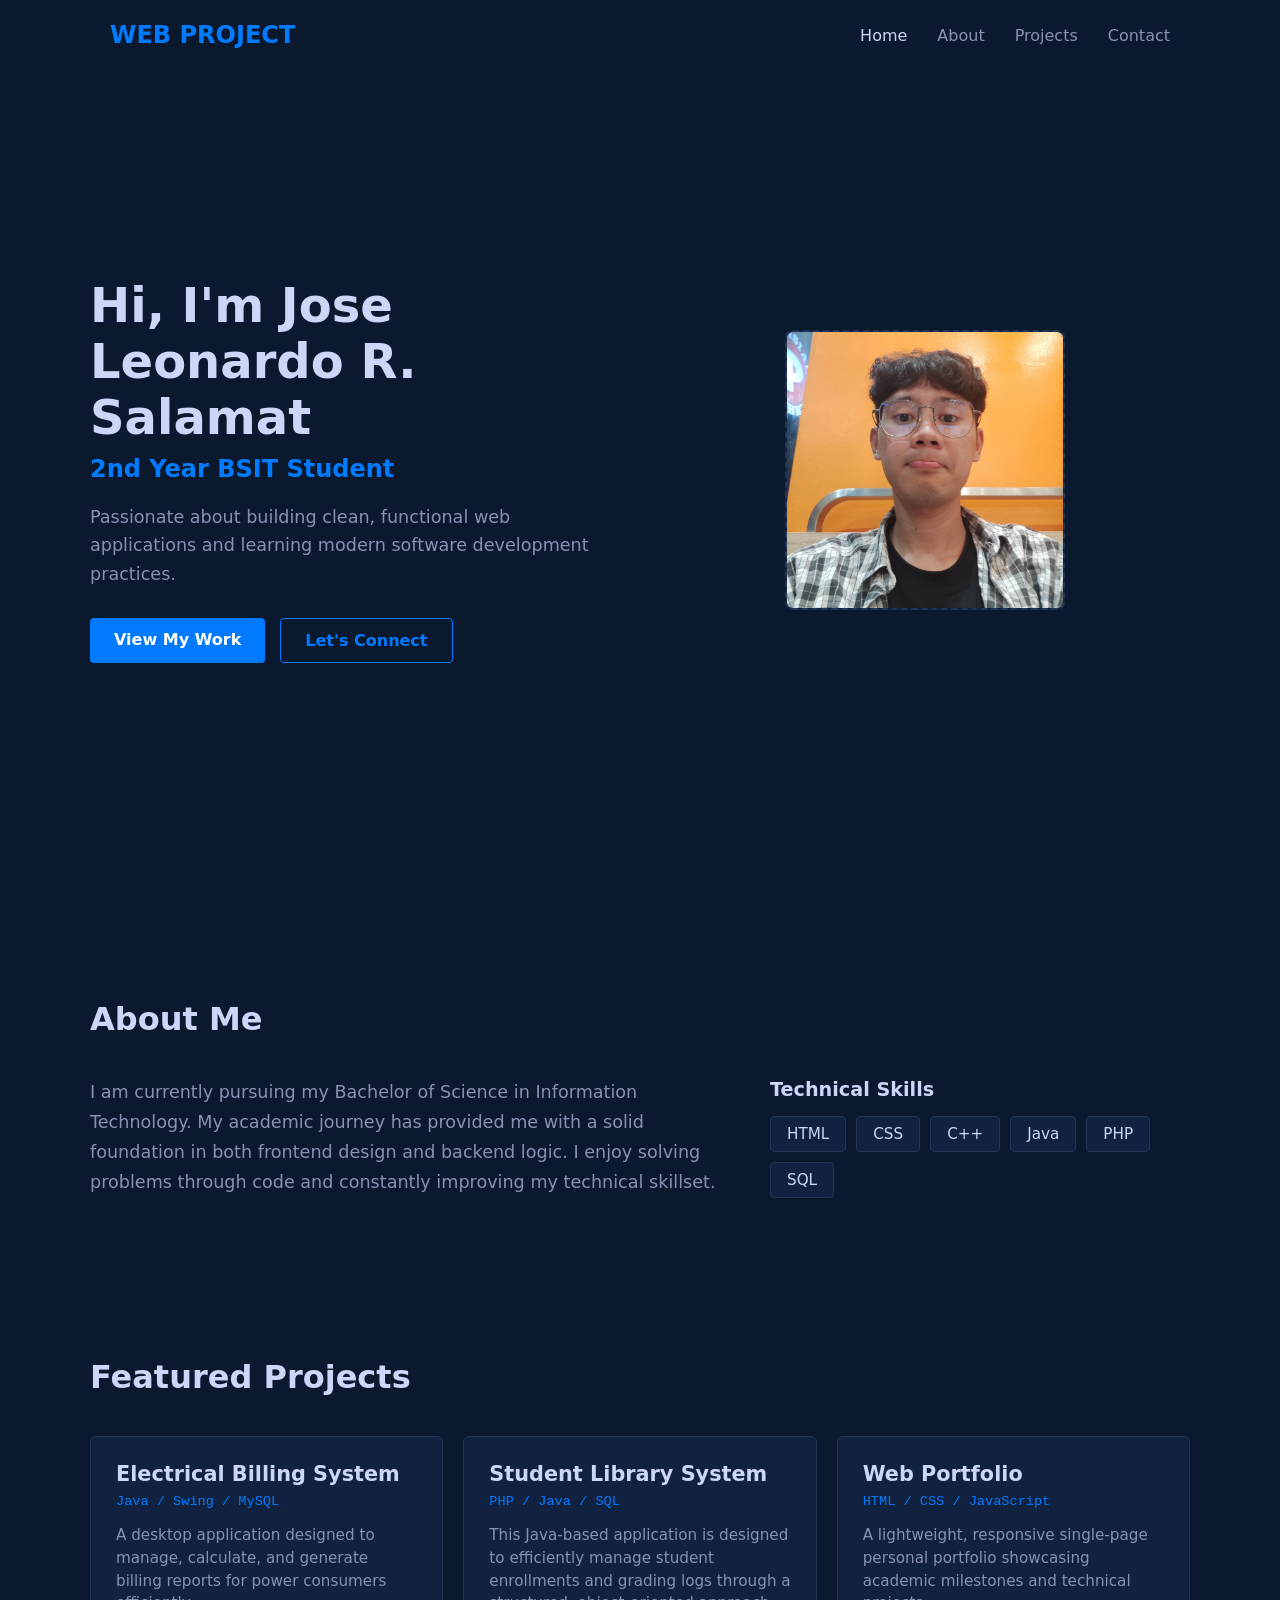
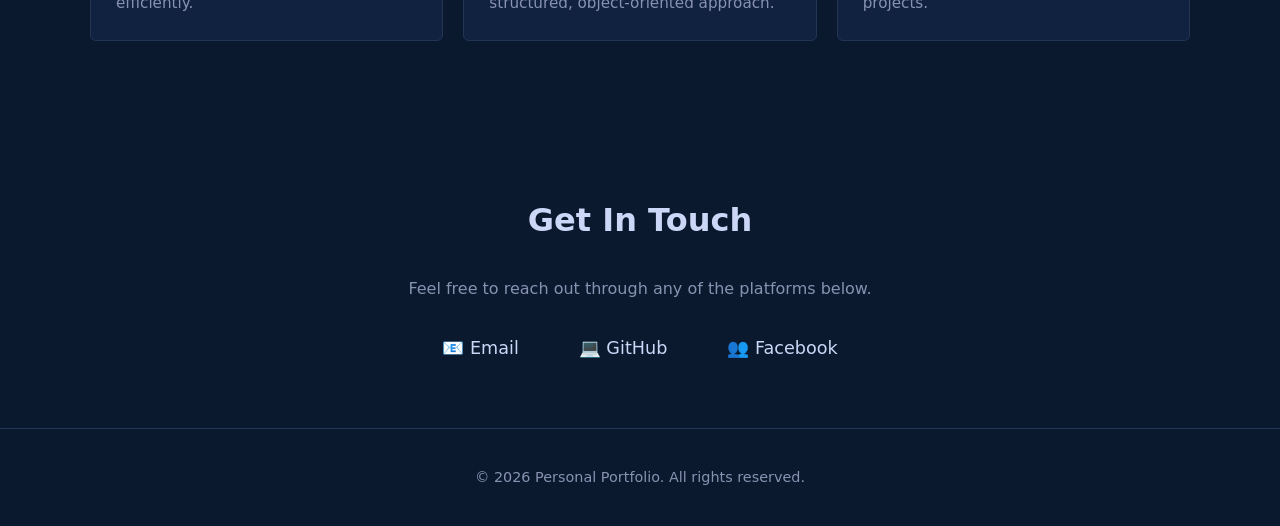
<file: index.html>
<!DOCTYPE html>
<html lang="en">
<head>
    <meta charset="UTF-8">
    <meta name="viewport" content="width=device-width, initial-scale=1.0">
    <title>My Portfolio</title>
    <link rel="stylesheet" href="style.css">
</head>
<body>

    <nav class="navbar">
        <div class="nav-container">
            <a href="#" class="logo">WEB PROJECT</a>
            <ul class="nav-links">
                <li><a href="#hero" class="nav-link active">Home</a></li>
                <li><a href="#about" class="nav-link">About</a></li>
                <li><a href="#projects" class="nav-link">Projects</a></li>
                <li><a href="#contact" class="nav-link">Contact</a></li>
            </ul>
        </div>
    </nav>

    <header id="hero" class="hero-section section">
        <div class="hero-container">
            <div class="hero-content">
                <h1>Hi, I'm Jose Leonardo R. Salamat</h1>
                <p class="subtitle">2nd Year BSIT Student</p>
                <p class="hero-description">Passionate about building clean, functional web applications and learning modern software development practices.</p>
                <div class="hero-cta">
                    <a href="#projects" class="btn btn-primary">View My Work</a>
                    <a href="#contact" class="btn btn-secondary">Let's Connect</a>
                </div>
            </div>
            <div class="hero-image">
                <div class="hero-image">
                    <img src="jose.jpg" alt="Your Name Profile Picture" class="profile-placeholder">
                </div>
            </div>
        </div>
    </header>

     <section id="about" class="about-section section">
        <div class="container">
            <h2>About Me</h2>
            <div class="about-grid">
                <div class="about-text">
                    <p>I am currently pursuing my Bachelor of Science in Information Technology. My academic journey has provided me with a solid foundation in both frontend design and backend logic. I enjoy solving problems through code and constantly improving my technical skillset.</p>
                </div>
                <div class="skills-box">
                    <h3>Technical Skills</h3>
                    <ul class="skills-list">
                        <li class="skill-tag">HTML</li>
                        <li class="skill-tag">CSS</li>
                        <li class="skill-tag">C++</li>
                        <li class="skill-tag">Java</li>
                        <li class="skill-tag">PHP</li>
                        <li class="skill-tag">SQL</li>
                    </ul>
                </div>
            </div>
        </div>
    </section>

    <section id="projects" class="projects-section section">
        <div class="container">
            <h2>Featured Projects</h2>
            <div class="projects-grid">
                <div class="project-card">
                    <h3>Electrical Billing System</h3>
                    <p class="project-tech">Java / Swing / MySQL</p>
                    <p>A desktop application designed to manage, calculate, and generate billing reports for power consumers efficiently.</p>
                </div>
                <div class="project-card">
                    <h3>Student Library System</h3>
                    <p class="project-tech">PHP / Java / SQL</p>
                    <p>This Java-based application is designed to efficiently manage student enrollments and grading logs through a structured, object-oriented approach.</p>
                </div>
                <div class="project-card">
                    <h3>Web Portfolio</h3>
                    <p class="project-tech">HTML / CSS / JavaScript</p>
                    <p>A lightweight, responsive single-page personal portfolio showcasing academic milestones and technical projects.</p>
                </div>
            </div>
        </div>
    </section>

    <section id="contact" class="contact-section section">
        <div class="container text-center">
            <h2>Get In Touch</h2>
            <p>Feel free to reach out through any of the platforms below.</p>
            <div class="contact-links">
                <a href="https://mail.google.com/" class="contact-item">📧 Email</a>
                <a href="https://github.com/JLTam" target="_blank" class="contact-item">💻 GitHub</a>
                <a href="https://www.facebook.com/share/18aBkdAvLa/" target="_blank" class="contact-item">👥 Facebook</a>
            </div>
        </div>
    </section>

    <footer class="footer">
        <p>&copy; 2026 Personal Portfolio. All rights reserved.</p>
    </footer>

    <script src="script.js"></script>
</body>
</html>
</file>
<file: style.css>
:root {
    --bg-color: #0b192f;
    --bg-surface: #112240;
    --text-main: #ccd6f6;
    --text-muted: #8892b0;
    --accent-color: #007bff;
    --accent-hover: #0056b3;
    --border-color: #233554;
    --nav-height: 70px;
}

* {
    margin: 0;
    padding: 0;
    box-sizing: border-box;
}

html {
    scroll-behavior: smooth;
    font-family: system-ui, -apple-system, BlinkMacSystemFont, 'Segoe UI', Roboto, Oxygen, Ubuntu, Cantarell, sans-serif;
    background-color: var(--bg-color);
    color: var(--text-main);
}

.section {
    padding: 100px 20px 60px 20px;
}

.container {
    max-width: 1100px;
    margin: 0 auto;
}

.text-center {
    text-align: center;
}

h2 {
    font-size: 2rem;
    margin-bottom: 40px;
    position: relative;
}

.navbar {
    position: fixed;
    top: 0;
    left: 0;
    width: 100%;
    height: var(--nav-height);
    background-color: var(--bg-color);
    display: flex;
    align-items: center;
    z-index: 1000;
    transition: background-color 0.3s ease, border-bottom 0.3s ease;
}

.navbar.scrolled {
    background-color: var(--bg-surface);
    border-bottom: 1px solid var(--border-color);
}

.nav-container {
    width: 100%;
    max-width: 1100px;
    margin: 0 auto;
    padding: 0 20px;
    display: flex;
    justify-content: space-between;
    align-items: center;
}

.logo {
    font-size: 1.5rem;
    font-weight: 700;
    color: var(--accent-color);
    text-decoration: none;
}

.nav-links {
    display: flex;
    list-style: none;
    gap: 30px;
}

.nav-link {
    text-decoration: none;
    color: var(--text-muted);
    font-weight: 500;
    transition: color 0.2s ease;
}

.nav-link:hover, 
.nav-link.active {
    color: var(--text-main);
}

.hero-section {
    min-height: 100vh;
    display: flex;
    align-items: center;
}

.hero-container {
    display: flex;
    max-width: 1100px;
    margin: 0 auto;
    align-items: center;
    gap: 40px;
    width: 100%;
}

.hero-content {
    flex: 1;
}

.hero-content h1 {
    font-size: 3rem;
    margin-bottom: 10px;
}

.subtitle {
    font-size: 1.5rem;
    color: var(--accent-color);
    font-weight: 600;
    margin-bottom: 20px;
}

.hero-description {
    color: var(--text-muted);
    font-size: 1.1rem;
    line-height: 1.6;
    margin-bottom: 30px;
}

.hero-cta {
    display: flex;
    gap: 15px;
}

.btn {
    padding: 12px 24px;
    font-size: 1rem;
    font-weight: 600;
    text-decoration: none;
    border-radius: 4px;
    transition: background-color 0.2s ease, color 0.2s ease;
}

.btn-primary {
    background-color: var(--accent-color);
    color: #fff;
}

.btn-primary:hover {
    background-color: var(--accent-hover);
}

.btn-secondary {
    border: 1px solid var(--accent-color);
    color: var(--accent-color);
}

.btn-secondary:hover {
    background-color: rgba(0, 123, 255, 0.1);
}

.hero-image {
    flex: 1;
    display: flex;
    justify-content: center;
}

.profile-placeholder {
    width: 280px;
    height: 280px;
    background-color: var(--bg-surface);
    border: 2px dashed var(--border-color);
    border-radius: 8px;
    display: flex;
    align-items: center;
    justify-content: center;
    color: var(--text-muted);
}


.about-grid {
    display: flex;
    gap: 50px;
}

.about-text {
    flex: 1.2;
    color: var(--text-muted);
    line-height: 1.7;
    font-size: 1.1rem;
}

.skills-box {
    flex: 0.8;
}

.skills-box h3 {
    margin-bottom: 15px;
    font-size: 1.2rem;
}

.skills-list {
    display: flex;
    flex-wrap: wrap;
    gap: 10px;
    list-style: none;
}

.skill-tag {
    background-color: var(--bg-surface);
    border: 1px solid var(--border-color);
    padding: 8px 16px;
    border-radius: 4px;
    font-size: 0.95rem;
    color: var(--text-main);
}


.projects-grid {
    display: grid;
    grid-template-columns: repeat(3, 1fr);
    gap: 20px;
}

.project-card {
    background-color: var(--bg-surface);
    border: 1px solid var(--border-color);
    padding: 25px;
    border-radius: 6px;
}

.project-card h3 {
    font-size: 1.3rem;
    margin-bottom: 8px;
}

.project-tech {
    font-size: 0.85rem;
    color: var(--accent-color);
    font-family: monospace;
    margin-bottom: 15px;
}

.project-card p:not(.project-tech) {
    color: var(--text-muted);
    line-height: 1.5;
    font-size: 0.95rem;
}


.contact-section p {
    color: var(--text-muted);
    margin-bottom: 30px;
}

.contact-links {
    display: flex;
    justify-content: center;
    gap: 40px;
}

.contact-item {
    text-decoration: none;
    color: var(--text-main);
    font-size: 1.1rem;
    padding: 10px;
    transition: color 0.2s ease;
}

.contact-item:hover {
    color: var(--accent-color);
}


.footer {
    text-align: center;
    padding: 40px 20px;
    border-top: 1px solid var(--border-color);
    color: var(--text-muted);
    font-size: 0.9rem;
}

@media (max-width: 900px) {
    .projects-grid {
        grid-template-columns: repeat(2, 1fr);
    }
    .hero-container, .about-grid {
        flex-direction: column;
        text-align: center;
    }
    .hero-cta, .skills-list {
        justify-content: center;
    }
}

@media (max-width: 600px) {
    .projects-grid {
        grid-template-columns: 1fr;
    }
    .contact-links {
        flex-direction: column;
        gap: 15px;
    }
}
</file>
